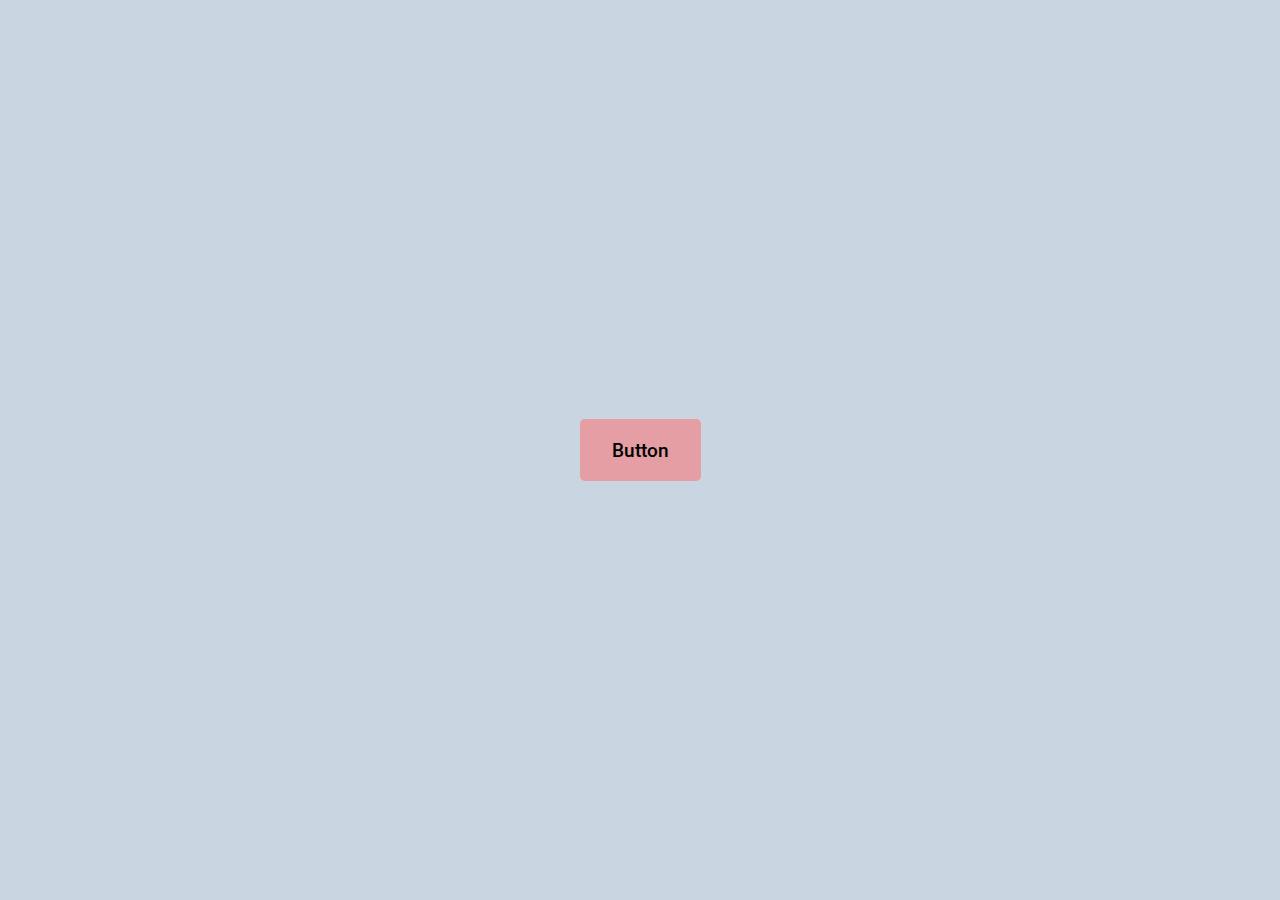
<file: buttonRipple/index.html>
<!DOCTYPE html>
<html lang="en">
<head>
    <meta charset="UTF-8">
    <meta http-equiv="X-UA-Compatible" content="IE=edge">
    <meta name="viewport" content="width=device-width, initial-scale=1.0">
    <title>Button Ripple</title>
    <link rel="stylesheet" href="style.css">
    <script src="index.js" defer></script>
</head>
<body>
    <a href="#" id="btn" class="btn">
        <span>Button</span>
    </a>
</body>
</html>
</file>
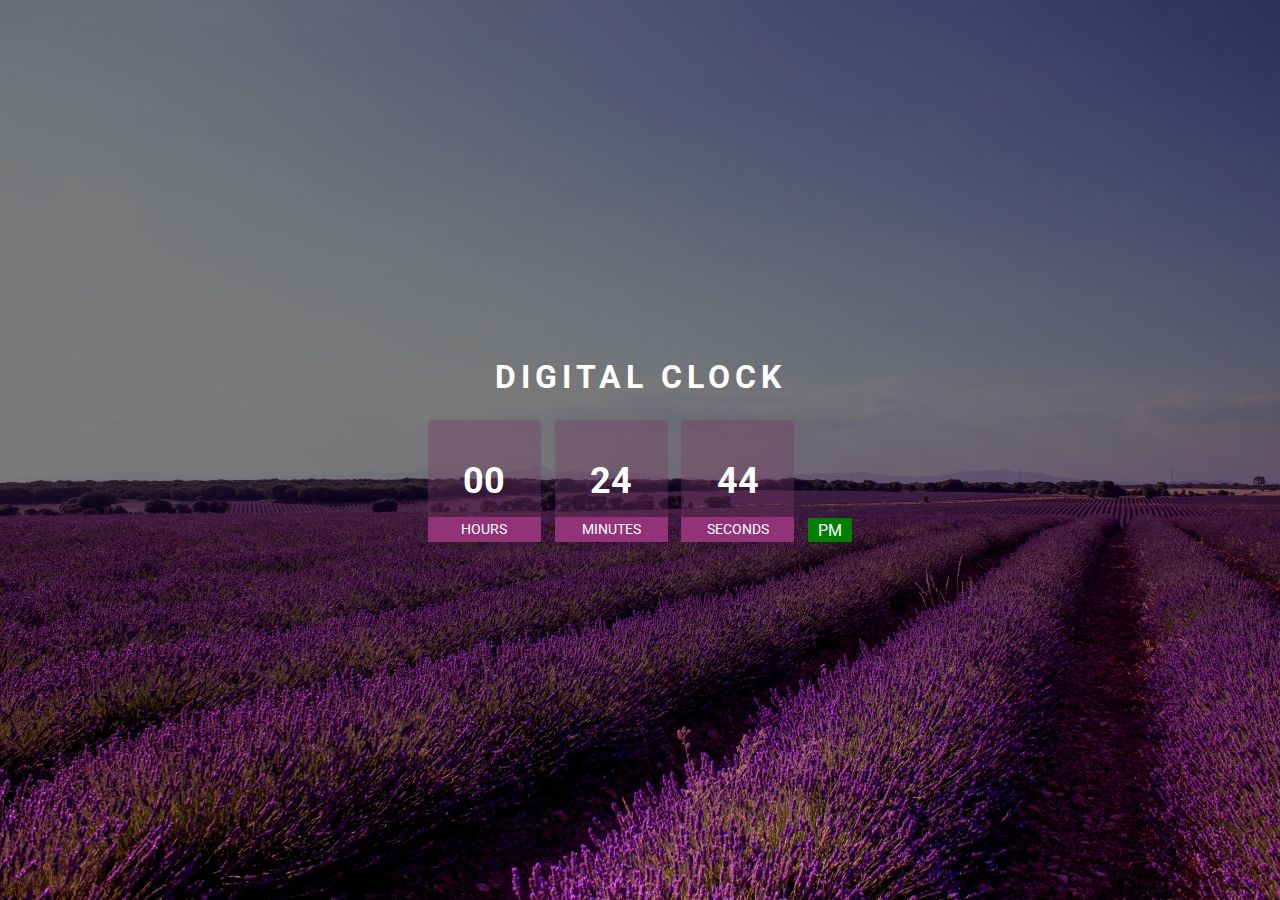
<file: digitalClock/index.html>
<!DOCTYPE html>
<html lang="en">
<head>
    <meta charset="UTF-8">
    <meta http-equiv="X-UA-Compatible" content="IE=edge">
    <meta name="viewport" content="width=device-width, initial-scale=1.0">
    <link rel="stylesheet" href="./assets/css/index.css">
    <script src="./assets/scripts/index.js" defer></script>
    <title>Digital Clock</title>
</head>
<body>
    <section class="container">
        <header>
            <h1>digital clock</h1>
        </header>

        <div class="clock">
            <div class="time-block" >
                <h2 id="hours">00</h2>
                <span>Hours</span>
            </div>
            <div class="time-block" >
                <h2 id="minutes">00</h2>
                <span>Minutes</span>
            </div>
            <div class="time-block">
                <h2 id="seconds">00</h2>
                <span>Seconds</span>
            </div>

            <div class="indicator" id="indicator">
                AM
            </div>
        </div>
    </section>
</body>
</html>
</file>
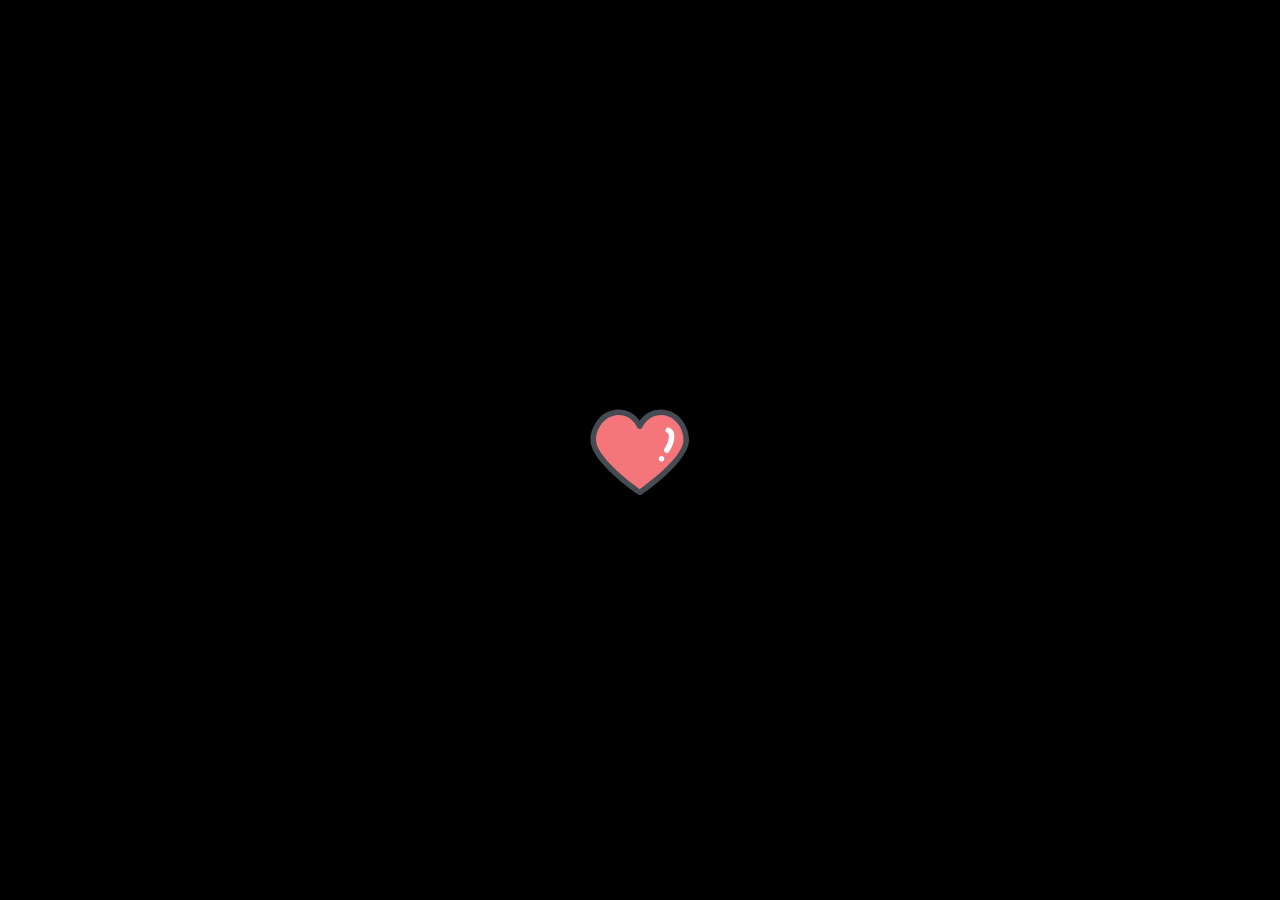
<file: heartTrailAnimation/index.html>
<!DOCTYPE html>
<html lang="en">
<head>
    <meta charset="UTF-8">
    <meta http-equiv="X-UA-Compatible" content="IE=edge">
    <meta name="viewport" content="width=device-width, initial-scale=1.0">
    <title>Heart Trail</title>
    <link rel="stylesheet" href="styles.css">
    <script src="srcipt.js" defer></script>
</head>
<body>
    <span></span>
</body>
</html>
</file>
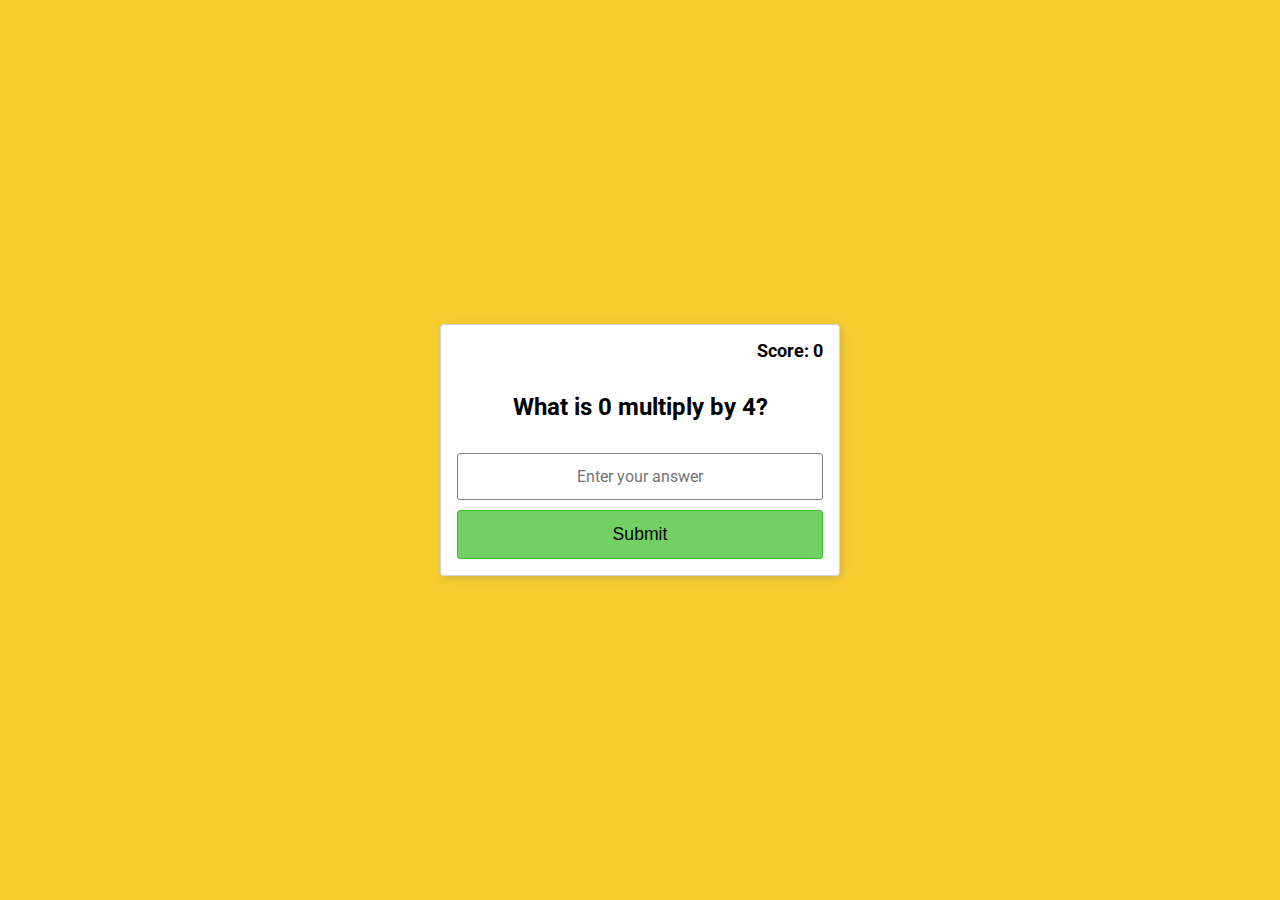
<file: multiplicationApp/index.html>
<!DOCTYPE html>
<html lang="en">
<head>
    <meta charset="UTF-8">
    <meta http-equiv="X-UA-Compatible" content="IE=edge">
    <meta name="viewport" content="width=device-width, initial-scale=1.0">
    <link rel="stylesheet" href="./assets/index.css">
    <script src="./assets/script.js" defer></script>
    <title>Multiplication App</title>
</head>
<body>
    <div class="container">
        <div class="score-card section">
            <p class="score-tile">Score: <span id="score">0</span></p>
        </div>
        <div class="question-card section">
            <h2 id="question"></h2>
        </div>
        <form class="user-input section">
           <input type="text" name="answer" id="answer" placeholder="Enter your answer">
           <input type="submit" id="submitBtn" value="Submit" required>
        </form>
    </div>
</body>
</html>
</file>
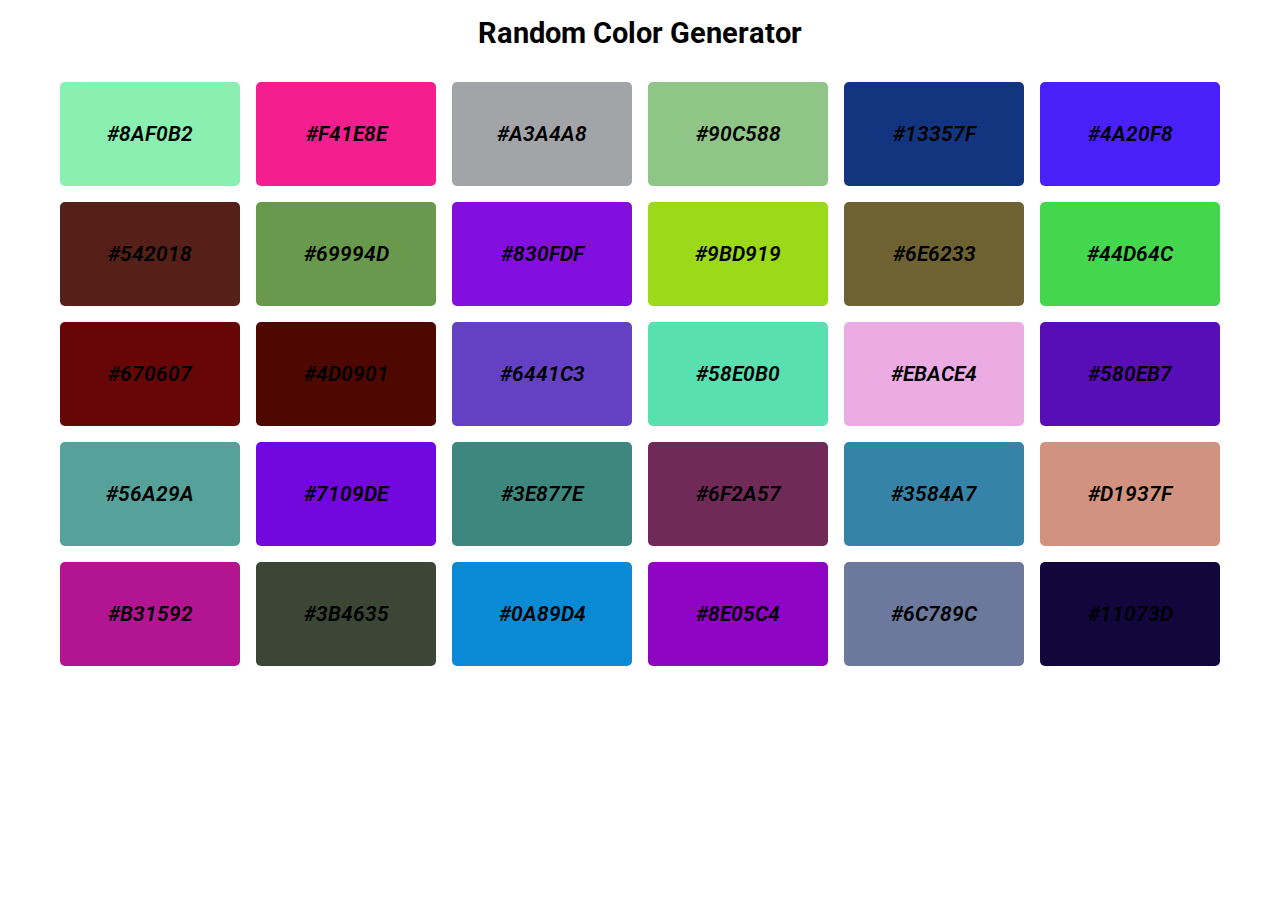
<file: randomColorGenerator/index.html>
<!DOCTYPE html>
<html lang="en">
<head>
    <meta charset="UTF-8">
    <meta http-equiv="X-UA-Compatible" content="IE=edge">
    <meta name="viewport" content="width=device-width, initial-scale=1.0">
    <title>Random Colors</title>
    <link rel="stylesheet" href="styles.css">
    <script src="script.js" defer></script>
</head>
<body>
    <div class="container">
        <header>
            <h1>Random Color Generator</h1>
        </header>

        <main class="color-container" id="color-container">
            <!-- <div class="color-div">
                #FFFFFF
            </div> -->
        </main>
    </div>
</body>
</html>
</file>
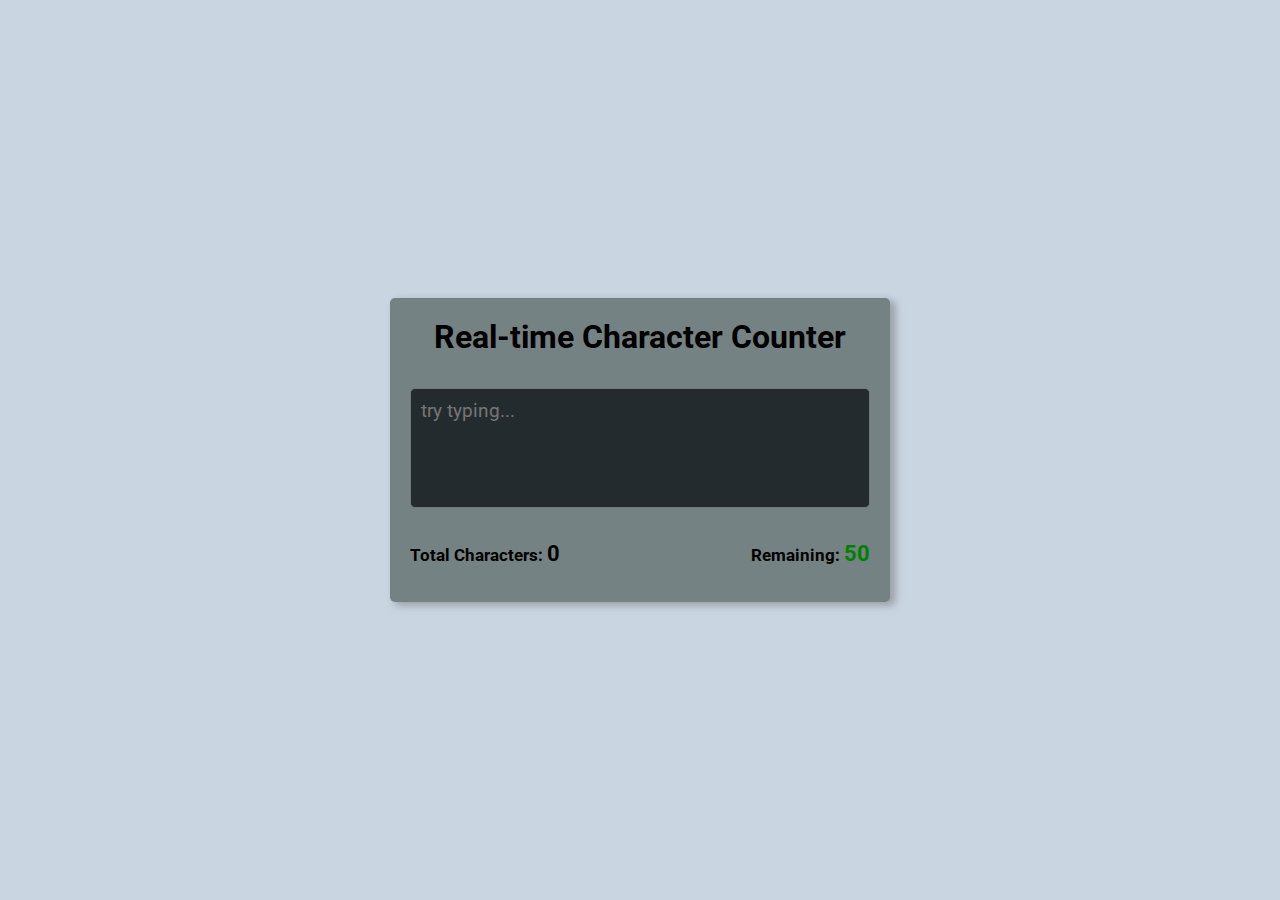
<file: realTimeCharacterCounter/index.html>
<!DOCTYPE html>
<html lang="en">
<head>
    <meta charset="UTF-8">
    <meta http-equiv="X-UA-Compatible" content="IE=edge">
    <meta name="viewport" content="width=device-width, initial-scale=1.0">
    <title>Real-Time Character Counter</title>
    <link rel="stylesheet" href="./style.css">
    <script src="./index.js" defer></script>
</head>
<body>
    <div class="container">
        <header>
            <h1>Real-time Character Counter</h1>
        </header>

        <textarea name="text" id="textarea" maxlength="50" placeholder="try typing..."></textarea>

        <div class="text-info">
            <h3>Total Characters: 
                <span id="total-char-counter" class="charCount" data-status="orange"></span>
            </h3>

            <h3>Remaining: 
                <span id="remaining-char-counter" class="charCount" data-status="green">20</span>
            </h3>
        </div>
    </div>
</body>
</html>
</file>
<file: buttonRipple/style.css>
@import url('https://fonts.googleapis.com/css2?family=Roboto:wght@400;700&display=swap');

*{
    margin: 0;
    padding: 0;
    box-sizing: border-box;
}

body{
    font-family: 'Roboto', sans-serif;
    height: 100vh;
    display: flex;
    align-items: center;
    justify-content: center;
    background-color: #CAD5E2;
}

.btn{
    text-decoration: none;
    font-size: 1.2rem;
    color: #000;
    padding: 1.2rem 2rem;
    position: relative;
    border-radius: 5px;
    background-color: #ff66667e;
    font-weight: 500;
    overflow: hidden;
}
.btn span{
    z-index: 1;
}

.btn::before{
    content: "";
    width: 0px;
    height: 0px;
    position: absolute;
    background: #FF6666;
    left: var(--xPos);
    top: var(--yPos);
    transform: translate(-50%, -50%);
    border-radius: 50%;
    transition: width 0.5s, height 0.5s;
    z-index: -1;
}

.btn:hover::before{
    height: 300px;
    width: 300px;
}
</file>
<file: digitalClock/assets/css/index.css>
@import url('https://fonts.googleapis.com/css2?family=Roboto:wght@400;700&display=swap');

*{
    margin: 0;
    padding: 0;
    box-sizing: border-box;
}

html{
    font-family: 'Roboto', sans-serif;
}

body{
    min-height: 100vh;
    background: 
    linear-gradient(to bottom, rgb(0 0 0 / 52%) 0%, rgb(0 0 0 / 52%) 59%, rgb(0 0 0 / 1%) 100%), url(../images/background.jpg);
    background-size: cover;
    background-repeat: no-repeat;
    display: flex;
    align-items: center;
    justify-content: center;

}

.container{
    min-width: 500px;
    padding: 2rem 1.5rem;
    color: #ffffff;
}

.container header{
    margin-bottom: 1.5rem;
    text-align: center;
    text-transform: uppercase;
    color: white;
    letter-spacing: 5px;
    font-weight: 100;
    user-select: none;
}

.container .clock{
    display: flex;
    align-items: flex-end;
    justify-content: space-evenly;
}

.container .clock .time-block{
    padding: 2.5rem 1rem;
    width: calc(100% / 4);
    text-align: center;
    position: relative;
    font-size: 1.5rem;
    background-color: #7638645c;
    border-radius: 5px;
    display: flex;
    flex-direction: column;
    justify-content: space-around;
    align-items: center;

}

.container .clock .time-block span{
    font-size:0.9rem;
    position: absolute;
    bottom: 0;
    width: 100%;
    background-color: #923378;
    text-transform: uppercase;
    display: block;
    padding: 0.25rem;
}

.container .clock .indicator{
    background-color: green;
    padding: 0.15rem 0.625rem;
}
</file>
<file: heartTrailAnimation/styles.css>
*{
    margin: 0;
    padding: 0;
    box-sizing: border-box;
}

body{
    height: 100vh;
    background-color: black;
    overflow: hidden;
}

span{
    background: url('./heart.svg');
    width: 100px;
    height: 100px;
    position: absolute;
    background-size: cover;
    pointer-events: none;
    left: 50%;
    top: 50%;
    transform: translate(-50%, -50%);
    animation: bubble 6s infinite;
}

@keyframes bubble {
    0%{
        transform: translate(-50%, -50%);
        opacity: 1;
        filter: hue-rotate(0);
    }

    100%{
        transform: translate(-50%, -5000%);
        opacity: 0;
        filter: hue-rotate(678deg);
    }
}
</file>
<file: multiplicationApp/assets/index.css>
@import url('https://fonts.googleapis.com/css2?family=Roboto:wght@400;700&display=swap');

*{
    margin: 0;
    padding: 0;
    box-sizing: border-box;
}

html{
    font-family: 'Roboto', sans-serif;
}

body{
    min-height: 100vh;
    display: flex;
    align-items: center;
    justify-content: center;
    background-color: #F7CD2E;
}

.container{
    border: 1px solid rgba(128, 128, 128, 0.338);
    border-radius: 4px;
    max-width: 600px;
    min-width: 400px;
    background-color: #ffffff;
    padding: 1rem;
    display: flex;
    flex-direction: column;
    align-items: stretch;
    justify-content: center;
    box-shadow: 2px 2px 8px rgb(128 128 128 / 32%);
}

.container .section:not(:last-child){
    margin-bottom: 2rem;
}

.container .section{
    display: flex;
    flex-direction: column;
    text-align: center;
}

.score-tile{
    font-weight: bold;
    font-size: 1.1rem;
}

#answer{
    padding: 0.8rem;
    margin-bottom: 10px;
    text-align: center;
    font-family: inherit;
    font-size: 1rem;
    outline: none;
    border: 0.8px solid grey;
    border-radius: 3px;
}

.section input[type="Submit"]{
    padding: 0.8rem;
    cursor: pointer;
    background-color: #3dbe29b9;
    outline: none;
    border: 1px solid #3DBE29;
    border-radius: 3px;
    font-size: 1.1rem;
    font-weight:500;
}

.section input[type="Submit"]:hover{
    background-color: #3DBE29;
}

.score-card{
    align-self: flex-end;
}
</file>
<file: randomColorGenerator/styles.css>
@import url('https://fonts.googleapis.com/css2?family=Roboto:wght@400;700&display=swap');

*{
    margin: 0;
    padding: 0;
    box-sizing: border-box;
}

html{
    font-family: 'Roboto', sans-serif;
}

body{
    font-family: 'Roboto', sans-serif;
   
}

.container{
    text-align: center;
    padding: 1rem;
}

.container header{
    margin-bottom: 2rem;
}

.container header h1{
    font-size: 1.8rem;
}

.container .color-container{
    display: flex;
    flex-wrap: wrap;
    gap: 1rem;
    justify-content: center;
}

.color-div{ 
    flex-basis: 180px;
    padding: 2.5rem;
    text-align: center;
    font-size: 1.3rem;
    font-weight: 600;
    font-style: italic;
    border-radius: 5px;
    position: relative;
}

.color-div::before{
    content:"";
    width: 100%;
    height: 100%;
    background-color: attr(bg);
    position: absolute;
    top: 0;
    left: 0;
    z-index: -1;

}
</file>
<file: realTimeCharacterCounter/style.css>
@import url('https://fonts.googleapis.com/css2?family=Roboto:wght@400;700&display=swap');

*{
    margin: 0;
    padding: 0;
    box-sizing: border-box;
}

body{
    font-family: 'Roboto', sans-serif;
    height: 100vh;
    display: flex;
    align-items: center;
    justify-content: center;
    background-color: #CAD5E2;
}

.container{
    border-radius: 5px;
    padding: 20px;
    min-width: 500px;
    display: flex;
    flex-direction: column;
    gap: 1rem;
    background-color: #758283;
    box-shadow: 5px 3px 7px 1px #80808094;
}

.container header{
    text-align: center;
    margin-bottom: 1rem;
}

.container textarea{
    width: 100%;
    min-height: 120px;
    resize: none;
    font-size: 1.2rem;
    outline: none;
    font-family: inherit;
    padding: 0.625rem;
    background-color: #242B2E;
    color: #CAD5E2;
    border-radius: inherit;
}

.container .text-info{
    display: flex;
    align-items: center;
    justify-content: space-between;
    padding: 1rem 0;
    font-size: 0.9rem;
}

.container .text-info .charCount{
    font-weight: bold;
    font-size: 1.4rem;
}

.charCount[data-status="green"]{
    color: green;
}
.charCount[data-status="yellow"]{
    color: yellow;
}
.charCount[data-status="red"]{
    color: red;
}

.green{
    color: #00D84A;
}

.orange{
    color: #E07C24;
}

.yellow{
    color: #DDD101;
}

.red{
    color: #D82E2F;
}
</file>
